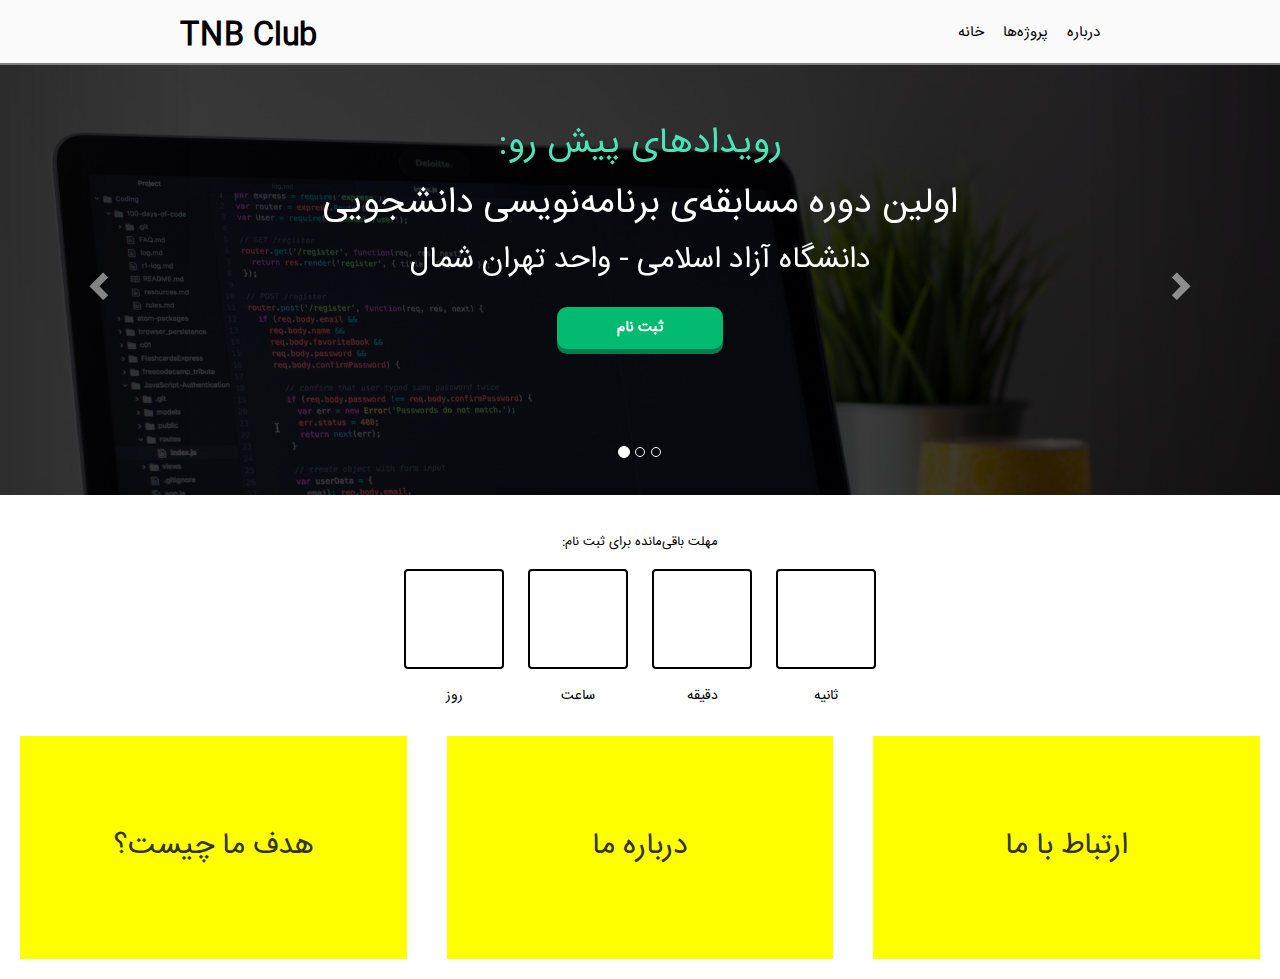
<file: index.html>
<!DOCTYPE html>
<html lang="en">

<head>
    <meta charset="UTF-8">
    <meta name="viewport" content="width=device-width, initial-scale=1.0">
    <meta http-equiv="X-UA-Compatible" content="ie=edge">
    <title>TNB Club</title>
    <link rel="shortcut icon" href="assets/images/iau.png">

    <link rel="stylesheet" href="https://maxcdn.bootstrapcdn.com/bootstrap/3.4.0/css/bootstrap.min.css">
    <script src="https://ajax.googleapis.com/ajax/libs/jquery/3.3.1/jquery.min.js"></script>
    <script src="https://maxcdn.bootstrapcdn.com/bootstrap/3.4.0/js/bootstrap.min.js"></script>

    <link rel="stylesheet" href="assets/css/style.css">
    <style>


    .footer-col{

    display:flex;
    background-color: none;
    }


.footer-col >div
{
    flex: 1;
  background-color:yellow;
  margin :20px;
  padding:90px;
  font-size:30px;
  text-align: center;

}

</style>
</head>

<body id="landing">

    <header class="main-header-css">

        <h1 id="logo"><a id="link-logo" href="index.html">TNB Club</a></h1>

        <!-- Hamburger icon HTML  -->
        <div class="ham-container" onclick="hamIcon(this)">
            <div class="bar1"></div>
            <div class="bar2"></div>
            <div class="bar3"></div>
        </div>

        <nav class="main-menu-items">
            <ul id="main-menu-ul">
                <li class="main-menu-links"> <a href="index.html">خانه</a> </li>
                <li class="main-menu-links"> <a href="projects.html">پروژه‌ها</a> </li>
                <li class="main-menu-links"> <a href="about.html">درباره</a> </li>
            </ul>
        </nav>

    </header>




    <main class="landing-image" id="main-content">

        <div id="carousel-example" class="carousel slide" data-ride="carousel">
            <ol class="carousel-indicators">
                <li data-target="#carousel-example" data-slide-to="0" class="active"></li>
                <li data-target="#carousel-example" data-slide-to="1"></li>
                <li data-target="#carousel-example" data-slide-to="2"></li>
            </ol>

            <div class="carousel-inner">
                <div class="item active">
                        <div class="eventsGen">
                                <h1 id="events">:رویداد‌های پیش رو</h1>

                                <h1 id="current-event">اولین دوره مسابقه‌ی برنامه‌نویسی دانشجویی</h1>

                                <h2 class='specpadding' id="current-event">دانشگاه آزاد اسلامی - واحد تهران شمال</h2>

                                <button onclick="location.href='enroll.html'" id="enroll">ثبت نام</button>

                             
                            </div>
                </div>

                <div class="item">

                        <div class="eventsGen">
                                <h1 id="events">:رویداد‌های پیش رو</h1>

                                <h1 id="current-event">اولین دوره مسابقه‌ی برنامه‌نویسی دانشجویی</h1>

                                <h2 class='specpadding' id="current-event">دانشگاه آزاد اسلامی - واحد تهران شمال</h2>

                                <button onclick="location.href='enroll.html'" id="enroll">ثبت نام</button>


                            </div>
                </div>

                <div class="item">

                        <div class="eventsGen">
                                <h1 id="events">:رویداد‌های پیش رو</h1>

                                <h1 id="current-event">اولین دوره مسابقه‌ی برنامه‌نویسی دانشجویی</h1>

                                <h2 class='specpadding' id="current-event">دانشگاه آزاد اسلامی - واحد تهران شمال</h2>

                                <button onclick="location.href='enroll.html'" id="enroll">ثبت نام</button>


                            </div>
                </div>
            </div>

            <a class="left carousel-control" href="#carousel-example" data-slide="prev">
                <span class="glyphicon glyphicon-chevron-left"></span>
            </a>
            <a class="right carousel-control" href="#carousel-example" data-slide="next">
                <span class="glyphicon glyphicon-chevron-right"></span>
            </a>
        </div>

    </main>

    <div class="timer-section">

        <div class="timer">

            <h4 id="timer-text">:مهلت باقی‌مانده برای ثبت نام</h4>

            <div class="clock">

                <div class="clock-part">
                    <div class="dhm" id="days">

                        <p class="numz" id="days-num"></p>

                    </div>
                    <p class=clock-part-title>روز</p>

                </div>

                <div class="clock-part">
                    <div class="dhm" id="hours">

                        <p class="numz" id="hours-num"></p>

                    </div>

                    <p class=clock-part-title>ساعت</p>
                </div>

                <div class="clock-part">
                    <div class="dhm" id="minutes">

                        <p class="numz" id="minutes-num"></p>

                    </div>
                    <p class=clock-part-title>دقیقه</p>

                </div>

                <div class="clock-part">
                    <div class="dhm" id="seconds">

                        <p class="numz" id="seconds-num"></p>

                    </div>
                    <p class=clock-part-title>ثانیه</p>

                </div>
            </div>

        </div>
    </div>


<div class="footer-col">
  <div class="footer-title1"> هدف ما چیست؟</div>
  <div class="footer-title2">درباره ما  </div>
  <div class="footer-title3">ارتباط با ما  </div>
 </div>



    <!-- <footer>
        Copyright © 2019 TNBClub
    </footer> -->

    <script src="assets/scripts/clock.js"></script>
    <script src="assets/scripts/hamicon.js"></script>


    <script>
     $('.carousel').carousel({
      interval: 15000
     });
    </script>

</body>

</html>
</file>
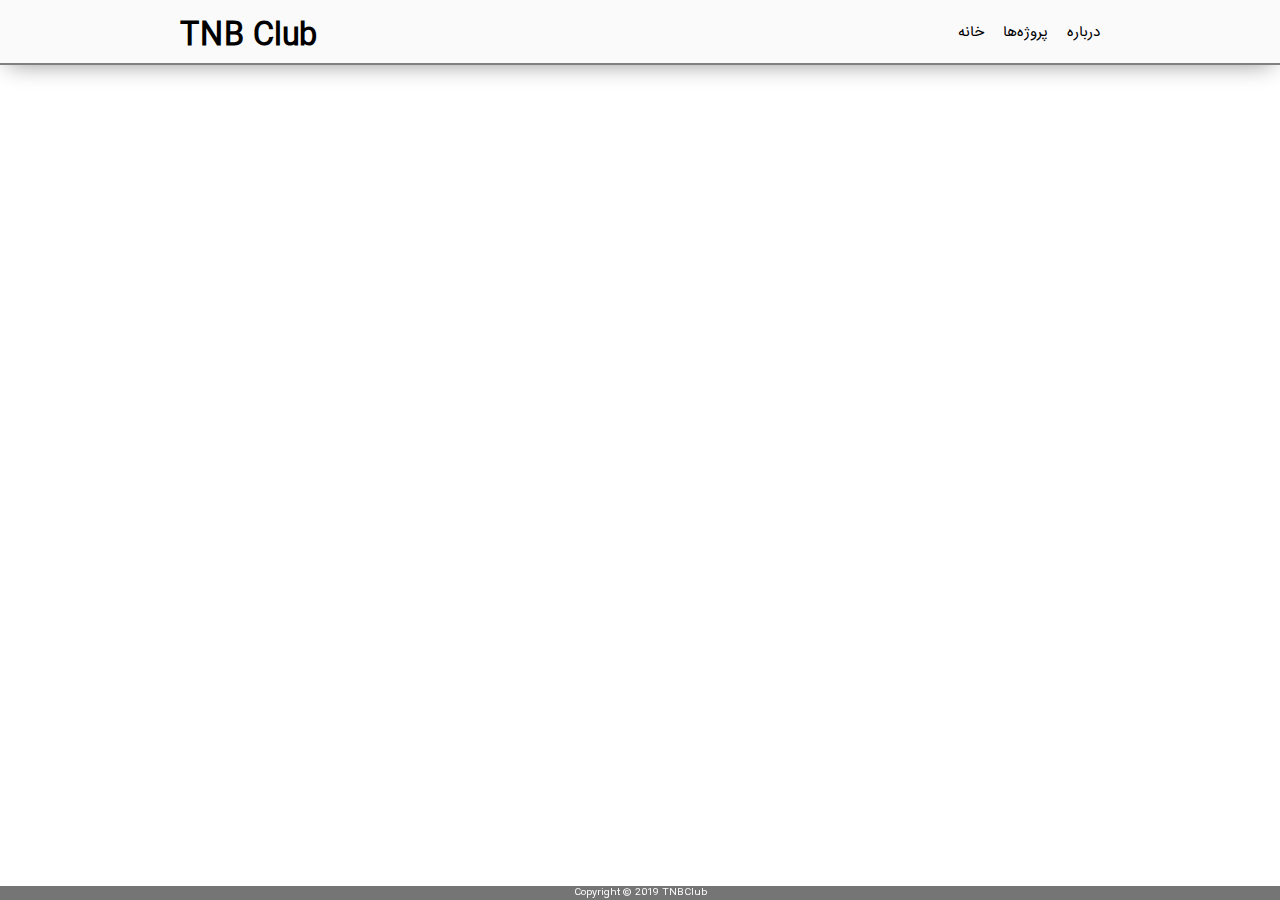
<file: about.html>
<!DOCTYPE html>
<html lang="en">
<head>
    <meta charset="UTF-8">
    <meta name="viewport" content="width=device-width, initial-scale=1.0">
    <meta http-equiv="X-UA-Compatible" content="ie=edge">
    <title>TNB Club</title>
    <link rel="shortcut icon" href="assets/images/iau.png">

    <link rel="stylesheet" href="https://maxcdn.bootstrapcdn.com/bootstrap/3.4.0/css/bootstrap.min.css">
    <script src="https://ajax.googleapis.com/ajax/libs/jquery/3.3.1/jquery.min.js"></script>
    <script src="https://maxcdn.bootstrapcdn.com/bootstrap/3.4.0/js/bootstrap.min.js"></script>

    
    <link rel="stylesheet" href="assets/css/style.css">
</head>
<body>
    <header class="main-header-css">
            <h1 id="logo"><a id="link-logo" href="index.html">TNB Club</a></h1>


            <!-- Hamburger icon HTML -->
            <div class="ham-container " onclick="hamIcon(this)">
                <div class="bar1"></div>
                <div class="bar2"></div>
                <div class="bar3"></div>
            </div>


            <nav class="main-menu-items">
                <ul  id="main-menu-ul">
                    <li class="main-menu-links"> <a href="index.html">خانه</a> </li>
                    <li class="main-menu-links"> <a href="projects.html">پروژه‌ها</a> </li>
                    <li class="main-menu-links"> <a href="about.html">درباره</a> </li>
                </ul>
            </nav>

    </header>

    <main id="main-content">

	<h2 id="current-event">درباره</h2>

    </main>


<footer>
Copyright © 2019 TNBClub
</footer>

    <script src="assets/scripts/clock.js"></script>
    <script src="assets/scripts/hamicon.js"></script>
</body>
</html>
</file>
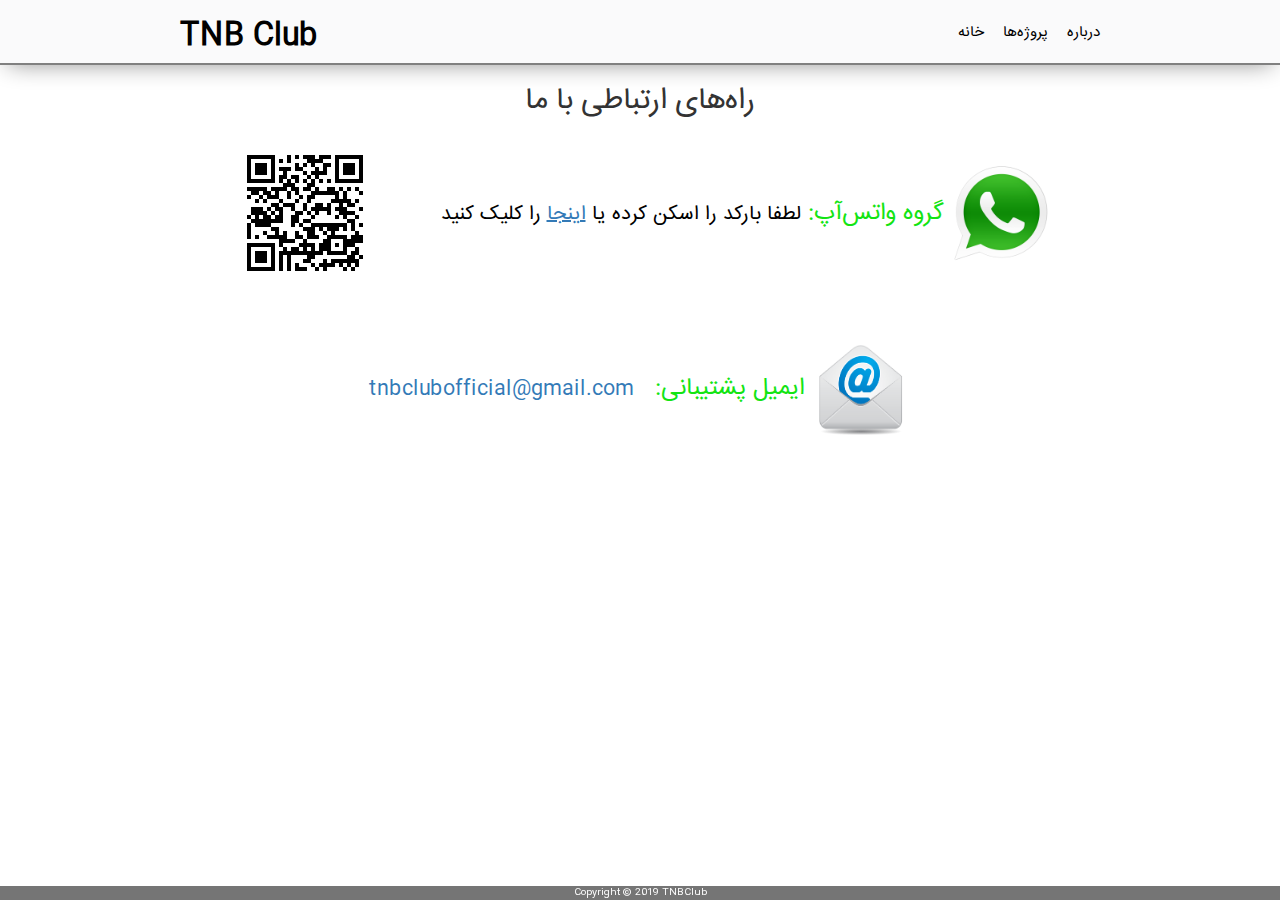
<file: connect.html>
<!DOCTYPE html>
<html lang="en">

<head>
    <meta charset="UTF-8">
    <meta name="viewport" content="width=device-width, initial-scale=1.0">
    <meta http-equiv="X-UA-Compatible" content="ie=edge">
    <title>TNB Club</title>
    <link rel="shortcut icon" href="assets/images/iau.png">

    <link rel="stylesheet" href="https://maxcdn.bootstrapcdn.com/bootstrap/3.4.0/css/bootstrap.min.css">
    <script src="https://ajax.googleapis.com/ajax/libs/jquery/3.3.1/jquery.min.js"></script>
    <script src="https://maxcdn.bootstrapcdn.com/bootstrap/3.4.0/js/bootstrap.min.js"></script>

    <link rel="stylesheet" href="assets/css/style.css">
</head>

<body>
    <header class="main-header-css">
        <h1 id="logo"><a id="link-logo" href="index.html">TNB Club</a></h1>

        <!-- Hamburger icon HTML -->
        <div class="ham-container " onclick="hamIcon(this)">
            <div class="bar1"></div>
            <div class="bar2"></div>
            <div class="bar3"></div>
        </div>

        <nav class="main-menu-items">
            <ul id="main-menu-ul">
                <li class="main-menu-links"> <a href="index.html">خانه</a> </li>
                <li class="main-menu-links"> <a href="projects.html">پروژه‌ها</a> </li>
                <li class="main-menu-links"> <a href="about.html">درباره</a> </li>
            </ul>
        </nav>

    </header>

    <main id="main-content">

        <h2 id="altpagestitle">راه‌های ارتباطی با ما</h2>

        <h3 style="color:#13e413; text-align:right; padding-bottom:30px; direction:rtl;">
          <center>
          <span><img src="assets/images/whatsapp_PNG20.png" alt="whatsup-icon" width="100px" height="100px"></img></span>
          گروه واتس‌آپ:
          <span style="font-size:20px; color:black;">لطفا بارکد را اسکن کرده یا <a href= "https://chat.whatsapp.com/Ip4nW5fidoQ0BRL7daKajy"><u>اینجا</u></a> را کلیک کنید&nbsp;&nbsp;&nbsp;&nbsp;&nbsp;&nbsp;&nbsp;&nbsp;&nbsp;</span>
          <span><img src="assets/images/qr.jpg" alt="QR_code" width="150px" height="150px" id="qr"></img></span>
          </center>
        </h3>

        <h3 style="color:#13e413; text-align:right; padding-bottom:30px; direction:rtl;">
          <center>
          <span><img src="assets/images/email-icon.png" alt="email-icon" width="100px" height="100px"></img></span>
          ایمیل پشتیبانی: &nbsp;
          <span style="font-size:20px; color:black;"><a href="mailto:tnbclubofficial@gmail.com?Subject=Compatition%20Question" target="_top"">  tnbclubofficial@gmail.com </a></span>
          </center>
        </h3>

    </main>

    <!-- <div class="row">

      <div class="col-sm-4">
        <div class="footer-title">هدف مسابقه چیست؟
          <img src="assets/images/target.png" width="50" height="50" alt=""></img>
        </div>
        <div class="footer-content"> این مسابقات با رویکرد شناخت و پرورش دانشجویان باانگیزه، توانمند و بااستعداد در زمینه‌های برنامه‌نویسی و طراحی الگوریتم توسط دانشکده مهندسی برق و کامپیوتر دانشگاه آزاد اسلامی واحد تهران شمال از اسفندماه 1397 برگزار می‌گردد.
          <br> <u><a href="goal.html"> بیشتر بدانید </a></u>
        </div>
      </div>

      <div class="col-sm-4">
        <div class="footer-title">درباره ما
          <img src="assets/images/info.png" width="50" height="50" alt=""></img>
        </div>
        <div class="footer-content"> باشگاه برنامه‌نویسی دانشجویی تهران شمال (TNBClub) در دی‌ماه 1397 به همت استاد سید احسان زادخوش و چند تن از دانشجویان باانگیزه رشته کامپیوتر در این دانشکده تاسیس گردید؛ رویکرد این باشگاه، افزایش کار تیمی و تقویت روحیه همکاری بین دانشجویان و ایجاد انگیزه و حس رقابت در قالب مسابقات و رویدادهای مختلف برنامه‌نویسی و فیلدهای دیگر حوزه فناوری اطلاعات و کامپیوتر است.
          <br> <u><a href="about.html"> بیشتر بدانید </a></u>
        </div>
      </div>

      <div class="col-sm-4">
        <div class="footer-title">ارتباط با ما
          <img src="assets/images/telephone.png" width="50" height="50" alt=""></img>
        </div>
        <div class="footer-content"> برای دریافت آخرین اخبار و اطلاعیه‌ها درمورد این دوره از مسابقات، با ما در ارتباط باشید.
          <br><br>
          <center>
            <div class="connect-icn" id="whatsup-icn" onclick="location.href='https://chat.whatsapp.com/Ip4nW5fidoQ0BRL7daKajy'" onmouseover="addAnimation3()" onmouseleave="removeAnimation3()">
              <img src="assets/images/whatsapp_PNG20.png" width="50" height="50" alt="whatsup-img" id="indie-img"></img>
            </div>
            <div class="connect-icn" id="email-icn" onclick="location.href='mailto:support@tnbclub.ir?Subject=Compatition%20Question'" onmouseover="addAnimation4()" onmouseleave="removeAnimation4()">
              <img src="assets/images/email-icon.png" width="50" height="50" alt="email-img" id="indie-img"></img>
            </div>
          </center>
        </div>
      </div>

    </div> -->

    <footer class="navbar-fixed-bottom">
        Copyright © 2019 TNBClub
    </footer>

    <script src="assets/scripts/hamicon.js"></script>
</body>

</html>
</file>
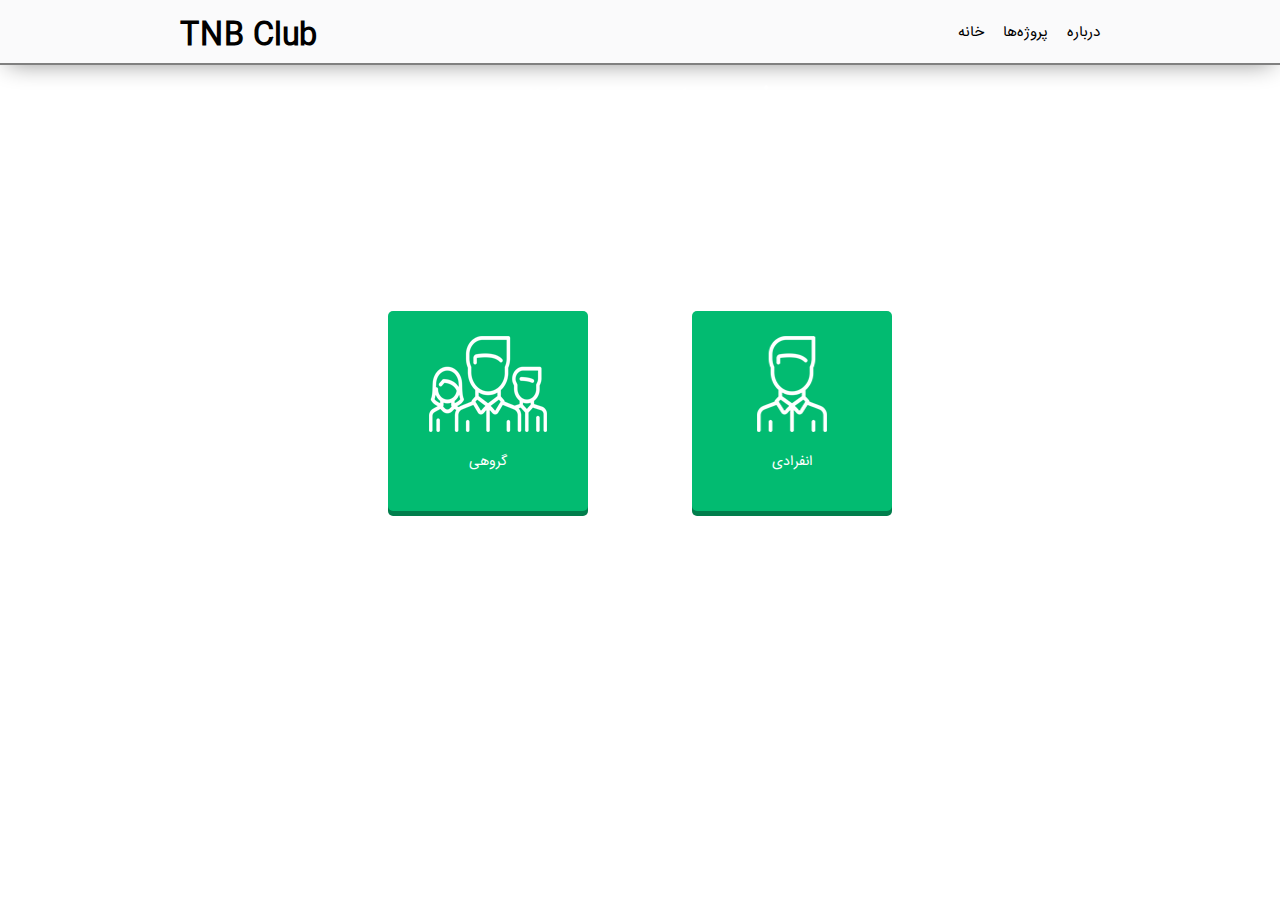
<file: enroll.html>
<!DOCTYPE html>
<html lang="en">
<head>
    <meta charset="UTF-8">
    <meta name="viewport" content="width=device-width, initial-scale=1.0">
    <meta http-equiv="X-UA-Compatible" content="ie=edge">
    <title>TNB Club</title>
    <link rel="shortcut icon" href="assets/images/iau.png">


    <link rel="stylesheet" href="https://maxcdn.bootstrapcdn.com/bootstrap/3.4.0/css/bootstrap.min.css">
    <script src="https://ajax.googleapis.com/ajax/libs/jquery/3.3.1/jquery.min.js"></script>
    <script src="https://maxcdn.bootstrapcdn.com/bootstrap/3.4.0/js/bootstrap.min.js"></script>


    <link rel="stylesheet" href="assets/css/style.css">
    <link rel="stylesheet" href="https://cdnjs.cloudflare.com/ajax/libs/animate.css/3.7.0/animate.min.css">


</head>
<body>

    <header class="main-header-css">
        <h1 id="logo"><a id="link-logo" href="index.html">TNB Club</a></h1>

                <!-- Hamburger icon HTML -->
                <div class="ham-container " onclick="hamIcon(this)">
                    <div class="bar1"></div>
                    <div class="bar2"></div>
                    <div class="bar3"></div>
                </div>

        <nav class="main-menu-items">
            <ul  id="main-menu-ul">
              <li class="main-menu-links"> <a href="index.html">خانه</a> </li>
              <li class="main-menu-links"> <a href="projects.html">پروژه‌ها</a> </li>
              <li class="main-menu-links"> <a href="about.html">درباره</a> </li>
            </ul>
        </nav>

    </header>


    <h1 id="enroll-title">ثبت نام در مسابقه</h1>


<main class="main-enroll">



        <h3 dir="rtl"id="enroll-text">
            لطفا طریقه‌ی شرکت خود را در مسابقه مشخص نمایید:
        </h3>


        <div class="enroll-btn" id="group" onclick="location.href='group.html'" onmouseover="addAnimation()" onmouseleave ="removeAnimation()">

                <img src="assets\images\team.png" alt="" id="indie-img">
                <p>گروهی</p>

        </div>



        <div class="enroll-btn" id="indivisual" onclick="location.href='indivisual.html'" onmouseover="addAnimation2()" onmouseleave ="removeAnimation2()">
                <img src="assets\images\man.png" alt="" id="indie-img">
                <p>انفرادی</p>
        </div>


</main>


<script src="assets\scripts\animations.js"></script>
<script src="assets/scripts/hamicon.js"></script>



<script>

window.onresize = function(event) {
	console.log("x: " + window.innerWidth+"      y: " + window.innerHeight);
}

</script>
</body>


</html>
</file>
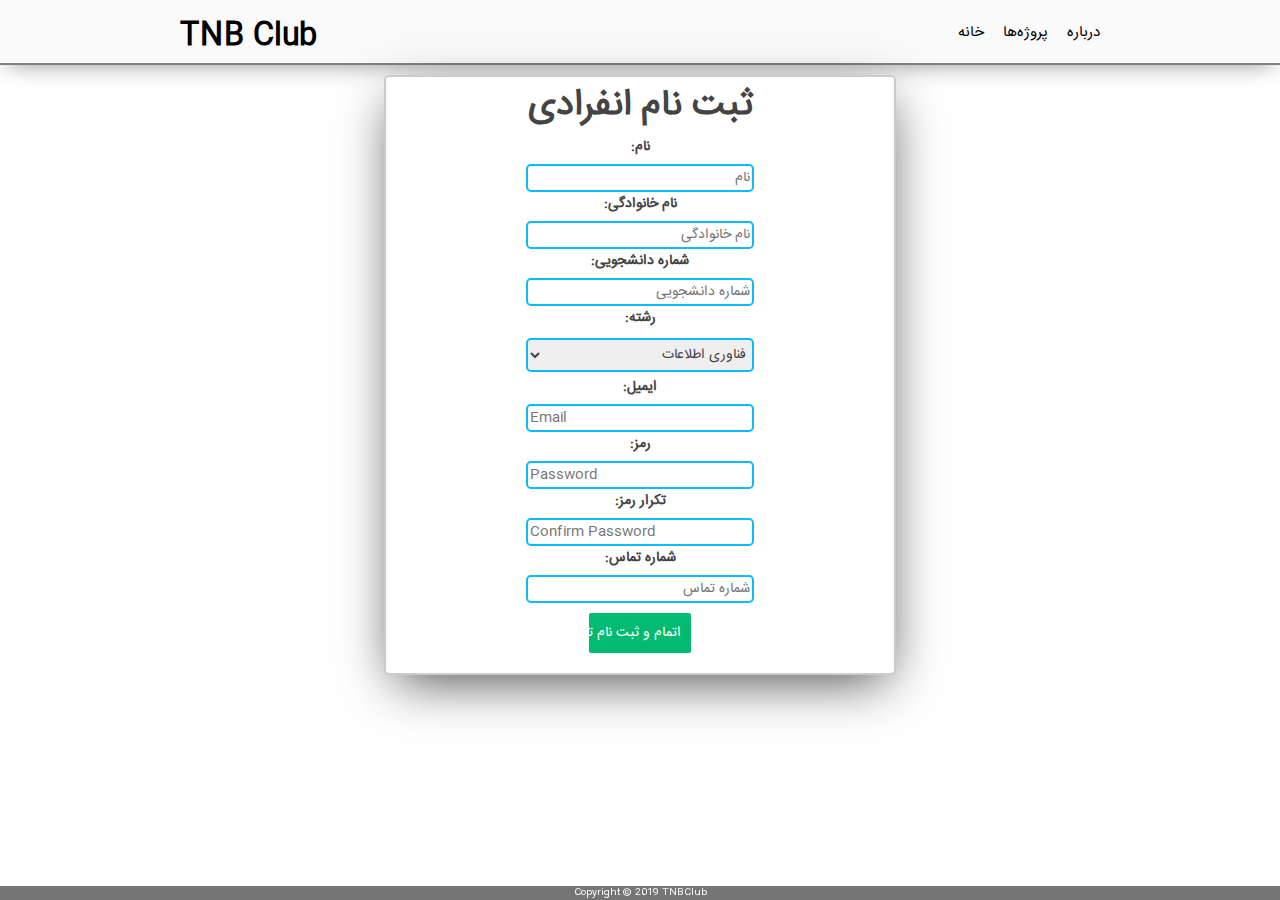
<file: group-last.html>
<!DOCTYPE html>
<html lang="en">
<head>
    <meta charset="UTF-8">
    <meta name="viewport" content="width=device-width, initial-scale=1.0">
    <meta http-equiv="X-UA-Compatible" content="ie=edge">
    <title>TNB Club</title>
    <link rel="shortcut icon" href="assets/images/iau.png">

    <link rel="stylesheet" href="https://maxcdn.bootstrapcdn.com/bootstrap/3.4.0/css/bootstrap.min.css">
    <script src="https://ajax.googleapis.com/ajax/libs/jquery/3.3.1/jquery.min.js"></script>
    <script src="https://maxcdn.bootstrapcdn.com/bootstrap/3.4.0/js/bootstrap.min.js"></script>

    
    <link rel="stylesheet" href="assets/css/style.css">
</head>
<body>
    <header class="main-header-css">
            <h1 id="logo"><a id="link-logo" href="index.html">TNB Club</a></h1>

           <!-- Hamburger icon HTML -->
           <div class="ham-container " onclick="hamIcon(this)">
            <div class="bar1"></div>
            <div class="bar2"></div>
            <div class="bar3"></div>
           </div>

            <nav class="main-menu-items">
                <ul  id="main-menu-ul">
                  <li class="main-menu-links"> <a href="index.html">خانه</a> </li>
                  <li class="main-menu-links"> <a href="projects.html">پروژه‌ها</a> </li>
                  <li class="main-menu-links"> <a href="about.html">درباره</a> </li>
                </ul>
            </nav>


    </header>


    <main class="group-enroll">


        <h1 id="group-enroll-title">ثبت نام انفرادی</h1>

        <form id="group-form" action="">


                <label for="firstname-lable">نام:</label>
                <input type="text" id="firstname-lable" name="firstname" placeholder="نام">


                <label for="lastname-lable" >نام خانوادگی:</label>
                <input type="text" name="lastname" placeholder="نام خانوادگی">

                <label for="studentid-lable">شماره دانشجویی:</label>
                <input type="number" name="student id" placeholder="شماره دانشجویی">

                <label for="field-lable" >رشته:</label>
                    <select id="field-lable" name="field">
                      <option value="IT">	فناوری اطلاعات	</option>
                      <option value="SE">	نرم‌افزار	</option>
                      <option value="HE">	سخت‌افزار	</option>
                      <option value="AR">	معماری	</option>
                      <option value="CO">	عمران	</option>
                      <option value="ME">	مکانیک	</option>

                     </select>

                <label for="email-lable">ایمیل:</label>
                <input type="email" name="student email" placeholder="Email" id="email-lable" dir="ltr">

                <label for="password-lable">رمز:</label>
                <input type="password" name="password" placeholder="Password" id="password-lable" dir="ltr">

                <label for="passwordrepeat-lable">تکرار رمز:</label>
                <input type="password" name="passwordrepeat" placeholder="Confirm Password" id="passwordrepeat-lable" dir="ltr">

                <label for="phonenumber-lable">شماره تماس:</label>
                <input type="number" name="phone number" placeholder="شماره تماس" id="phonenumber-lable">

                <input type="submit" value="اتمام و ثبت نام تیم"id="form-submit-btn">
        </form>


    </main>


    <footer>
        Copyright © 2019 TNBClub
    </footer>


    <script src="assets/scripts/hamicon.js"></script>
</body>

</html>
</file>
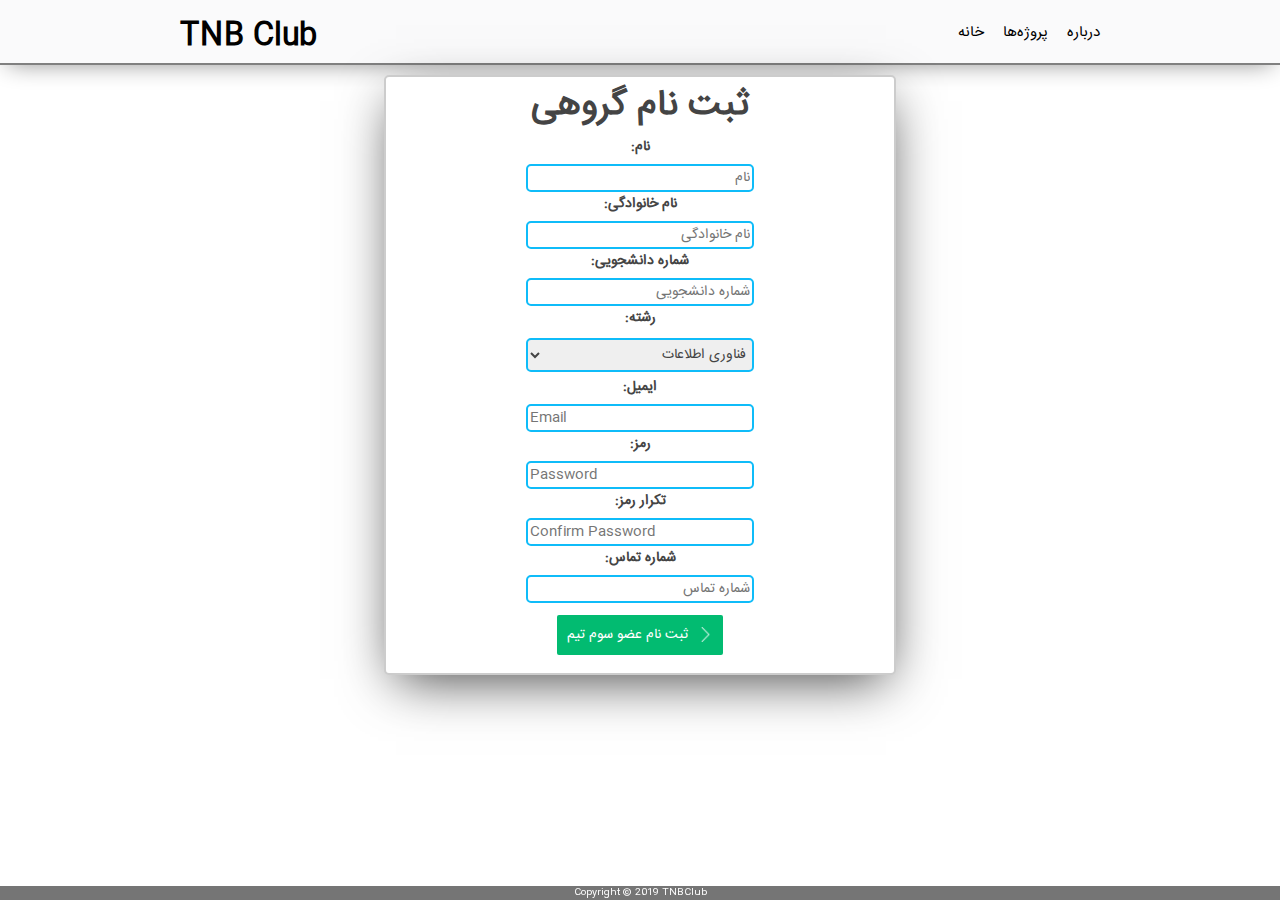
<file: group-second.html>
<!DOCTYPE html>
<html lang="en">
<head>
    <meta charset="UTF-8">
    <meta name="viewport" content="width=device-width, initial-scale=1.0">
    <meta http-equiv="X-UA-Compatible" content="ie=edge">
    <title>TNB Club</title>
    <link rel="shortcut icon" href="assets/images/iau.png">

    <link rel="stylesheet" href="https://maxcdn.bootstrapcdn.com/bootstrap/3.4.0/css/bootstrap.min.css">
    <script src="https://ajax.googleapis.com/ajax/libs/jquery/3.3.1/jquery.min.js"></script>
    <script src="https://maxcdn.bootstrapcdn.com/bootstrap/3.4.0/js/bootstrap.min.js"></script>

    <link rel="stylesheet" href="assets/css/style.css">

</head>
<body>
    <header class="main-header-css">
            <h1 id="logo"><a id="link-logo" href="index.html">TNB Club</a></h1>

           <!-- Hamburger icon HTML -->
           <div class="ham-container " onclick="hamIcon(this)">
            <div class="bar1"></div>
            <div class="bar2"></div>
            <div class="bar3"></div>
        </div>

            <nav class="main-menu-items">
                <ul  id="main-menu-ul">
                  <li class="main-menu-links"> <a href="index.html">خانه</a> </li>
                  <li class="main-menu-links"> <a href="projects.html">پروژه‌ها</a> </li>
                  <li class="main-menu-links"> <a href="about.html">درباره</a> </li>
                </ul>
            </nav>


    </header>


    <main class="group-enroll">



        <h1 id="group-enroll-title">ثبت نام گروهی</h1>

        <form id="group-form" action="">


                <label for="firstname-lable">نام:</label>
                <input type="text" id="firstname-lable" name="firstname" placeholder="نام">


                <label for="lastname-lable" >نام خانوادگی:</label>
                <input type="text" name="lastname" placeholder="نام خانوادگی">

                <label for="studentid-lable">شماره دانشجویی:</label>
                <input type="number" name="student id" placeholder="شماره دانشجویی">

                <label for="field-lable" >رشته:</label>
                    <select id="field-lable" name="field">
                      <option value="IT">	فناوری اطلاعات	</option>
                      <option value="SE">	نرم‌افزار	</option>
                      <option value="HE">	سخت‌افزار	</option>
                      <option value="AR">	معماری	</option>
                      <option value="CO">	عمران	</option>
                      <option value="ME">	مکانیک	</option>

                     </select>

                <label for="email-lable">ایمیل:</label>
                <input type="email" name="student email" placeholder="Email" id="email-lable" dir="ltr">

                <label for="password-lable">رمز:</label>
                <input type="password" name="password" placeholder="Password" id="password-lable" dir="ltr">

                <label for="passwordrepeat-lable">تکرار رمز:</label>
                <input type="password" name="passwordrepeat" placeholder="Confirm Password" id="passwordrepeat-lable" dir="ltr">

                <label for="phonenumber-lable">شماره تماس:</label>
                <input type="number" name="phone number" placeholder="شماره تماس" id="phonenumber-lable">

                <button  type="submit" id="form-submit-btn"><img src="assets\images\next.png" id="form-button-image">ثبت نام عضو سوم تیم</button>
        </form>


    </main>


    <footer>
        Copyright © 2019 TNBClub
    </footer>


    <script src="assets/scripts/hamicon.js"></script>
</body>

</html>
</file>
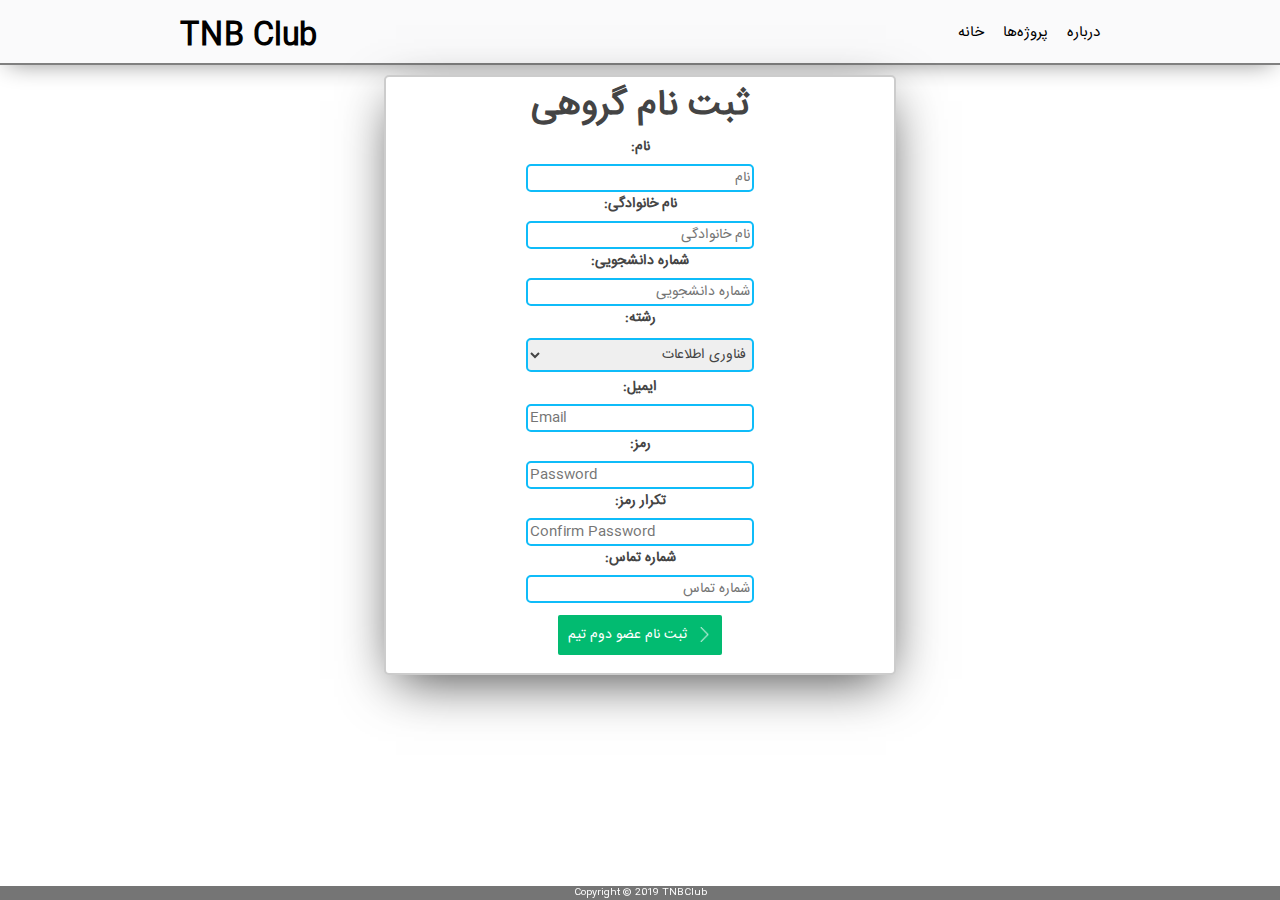
<file: group.html>
<!DOCTYPE html>
<html lang="en">
<head>
    <meta charset="UTF-8">
    <meta name="viewport" content="width=device-width, initial-scale=1.0">
    <meta http-equiv="X-UA-Compatible" content="ie=edge">
    <title>TNB Club</title>
    <link rel="shortcut icon" href="assets/images/iau.png">
   
   
    <link rel="stylesheet" href="https://maxcdn.bootstrapcdn.com/bootstrap/3.4.0/css/bootstrap.min.css">
    <script src="https://ajax.googleapis.com/ajax/libs/jquery/3.3.1/jquery.min.js"></script>
    <script src="https://maxcdn.bootstrapcdn.com/bootstrap/3.4.0/js/bootstrap.min.js"></script>
   
    <link rel="stylesheet" href="assets/css/style.css">
</head>
<body>
    
    <header class="main-header-css">
            <h1 id="logo"><a id="link-logo" href="index.html">TNB Club</a></h1>

           <!-- Hamburger icon HTML -->
            <div class="ham-container " onclick="hamIcon(this)">
                <div class="bar1"></div>
                <div class="bar2"></div>
                <div class="bar3"></div>
            </div>

            <nav class="main-menu-items">
                <ul  id="main-menu-ul">
                  <li class="main-menu-links"> <a href="index.html">خانه</a> </li>
                  <li class="main-menu-links"> <a href="projects.html">پروژه‌ها</a> </li>
                  <li class="main-menu-links"> <a href="about.html">درباره</a> </li>
                </ul>
            </nav>


    </header>


    <main class="group-enroll">


        <!-- <a href="enroll.html" class="previous-page" dir="">&#8249; بازگشت</a> -->
        
        <h1 id="group-enroll-title">

            
            ثبت نام گروهی


            
         </h1>


        <form id="group-form" action="">


                <label for="firstname-lable">نام:</label>
                <input type="text" id="firstname-lable" name="firstname" placeholder="نام">


                <label for="lastname-lable" >نام خانوادگی:</label>
                <input type="text" name="lastname" placeholder="نام خانوادگی">

                <label for="studentid-lable">شماره دانشجویی:</label>
                <input type="number" name="student id" placeholder="شماره دانشجویی">

                <label for="field-lable" >رشته:</label>
                    <select id="field-lable" name="field">
                      <option value="IT">	فناوری اطلاعات	</option>
                      <option value="SE">	نرم‌افزار	</option>
                      <option value="HE">	سخت‌افزار	</option>
                      <option value="AR">	معماری	</option>
                      <option value="CO">	عمران	</option>
                      <option value="ME">	مکانیک	</option>

                     </select>

                <label for="email-lable">ایمیل:</label>
                <input type="email" name="student email" placeholder="Email" id="email-lable" dir="ltr">

                <label for="password-lable">رمز:</label>
                <input type="password" name="password" placeholder="Password" id="password-lable" dir="ltr">

                <label for="passwordrepeat-lable">تکرار رمز:</label>
                <input type="password" name="passwordrepeat" placeholder="Confirm Password" id="passwordrepeat-lable" dir="ltr">

                <label for="phonenumber-lable">شماره تماس:</label>
                <input type="number" name="phone number" placeholder="شماره تماس" id="phonenumber-lable">

                <button  type="submit" id="form-submit-btn"><img src="assets\images\next.png" id="form-button-image">ثبت نام عضو دوم تیم</button>
        </form>


    </main>





    <footer>
        Copyright © 2019 TNBClub
    </footer>
    <script src="assets/scripts/hamicon.js"></script>
</body>

</html>
</file>
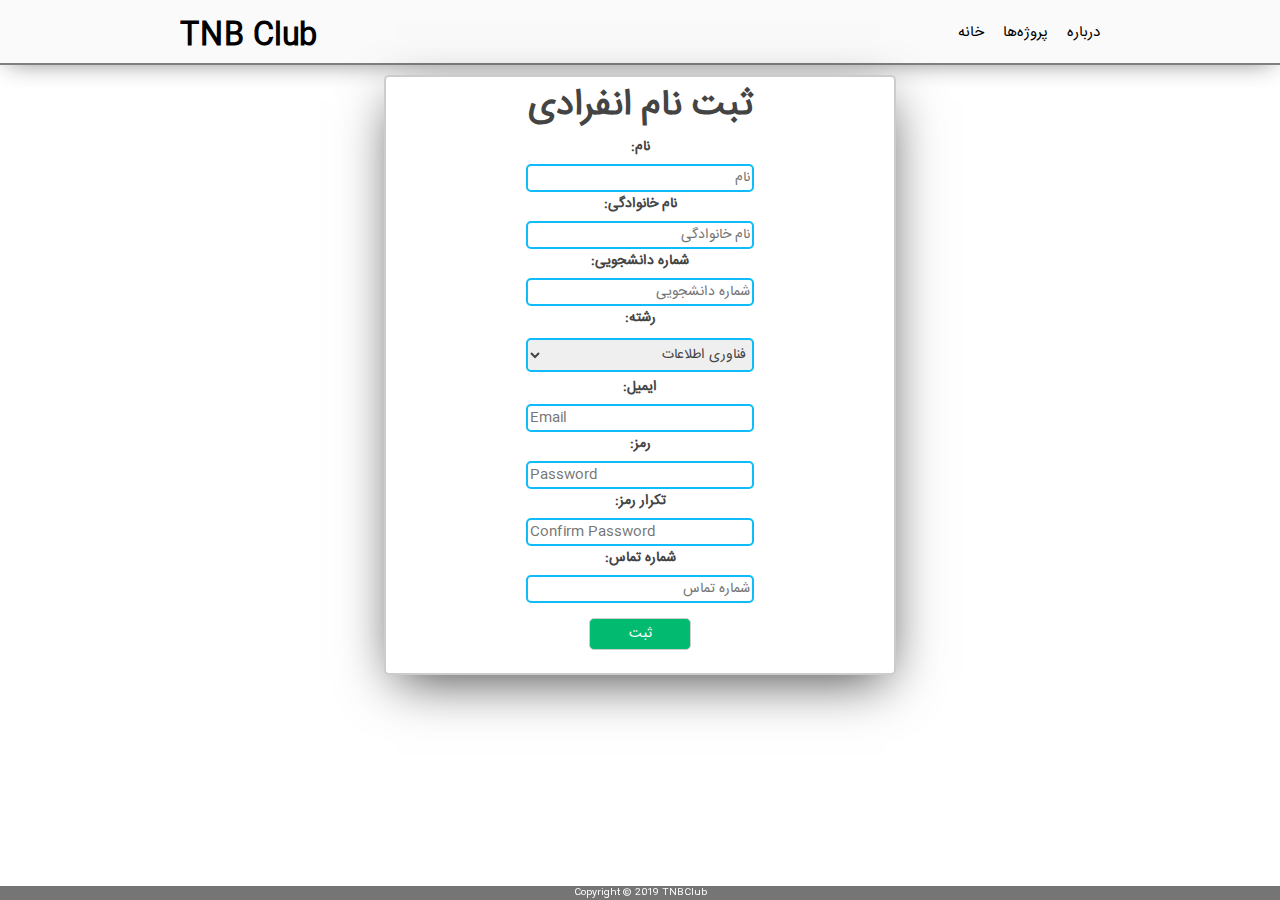
<file: indivisual.html>
<!DOCTYPE html>
<html lang="en">
<head>
    <meta charset="UTF-8">
    <meta name="viewport" content="width=device-width, initial-scale=1.0">
    <meta http-equiv="X-UA-Compatible" content="ie=edge">
    <title>TNB Club</title>
    <link rel="shortcut icon" href="assets/images/iau.png">

    <link rel="stylesheet" href="https://maxcdn.bootstrapcdn.com/bootstrap/3.4.0/css/bootstrap.min.css">
    <script src="https://ajax.googleapis.com/ajax/libs/jquery/3.3.1/jquery.min.js"></script>
    <script src="https://maxcdn.bootstrapcdn.com/bootstrap/3.4.0/js/bootstrap.min.js"></script>

    
    <link rel="stylesheet" href="assets/css/style.css">
</head>
<body>
    <header class="main-header-css">
            <h1 id="logo"><a id="link-logo" href="index.html">TNB Club</a></h1>

             <!-- Hamburger icon HTML -->
             <div class="ham-container " onclick="hamIcon(this)">
                <div class="bar1"></div>
                <div class="bar2"></div>
                <div class="bar3"></div>
            </div>

            <nav class="main-menu-items">
                <ul  id="main-menu-ul">
                  <li class="main-menu-links"> <a href="index.html">خانه</a> </li>
                  <li class="main-menu-links"> <a href="projects.html">پروژه‌ها</a> </li>
                  <li class="main-menu-links"> <a href="about.html">درباره</a> </li>
                </ul>
            </nav>


    </header>




    <main class="group-enroll">


            <h1 id="group-enroll-title">ثبت نام انفرادی</h1>

            <form id="group-form" action="">


                    <label for="firstname-lable">نام:</label>
                    <input type="text" id="firstname-lable" name="firstname" placeholder="نام">


                    <label for="lastname-lable" >نام خانوادگی:</label>
                    <input type="text" name="lastname" placeholder="نام خانوادگی">

                    <label for="studentid-lable">شماره دانشجویی:</label>
                    <input type="number" name="student id" placeholder="شماره دانشجویی">

                    <label for="field-lable" >رشته:</label>
                        <select id="field-lable" name="field">
                          <option value="IT">	فناوری اطلاعات	</option>
                          <option value="SE">	نرم‌افزار	</option>
                          <option value="HE">	سخت‌افزار	</option>
                          <option value="AR">	معماری	</option>
                          <option value="CO">	عمران	</option>
                          <option value="ME">	مکانیک	</option>

                         </select>

                    <label for="email-lable">ایمیل:</label>
                    <input type="email" name="student email" placeholder="Email" id="email-lable" dir="ltr">

                    <label for="password-lable">رمز:</label>
                    <input type="password" name="password" placeholder="Password" id="password-lable" dir="ltr">

                    <label for="passwordrepeat-lable">تکرار رمز:</label>
                    <input type="password" name="passwordrepeat" placeholder="Confirm Password" id="passwordrepeat-lable" dir="ltr">

                    <label for="phonenumber-lable">شماره تماس:</label>
                    <input type="number" name="phone number" placeholder="شماره تماس" id="phonenumber-lable">

                    <input type="submit" value="ثبت">
            </form>


        </main>



        <footer>
            Copyright © 2019 TNBClub
            </footer>


    <script src="assets/scripts/hamicon.js"></script>





</body>

</html>
</file>
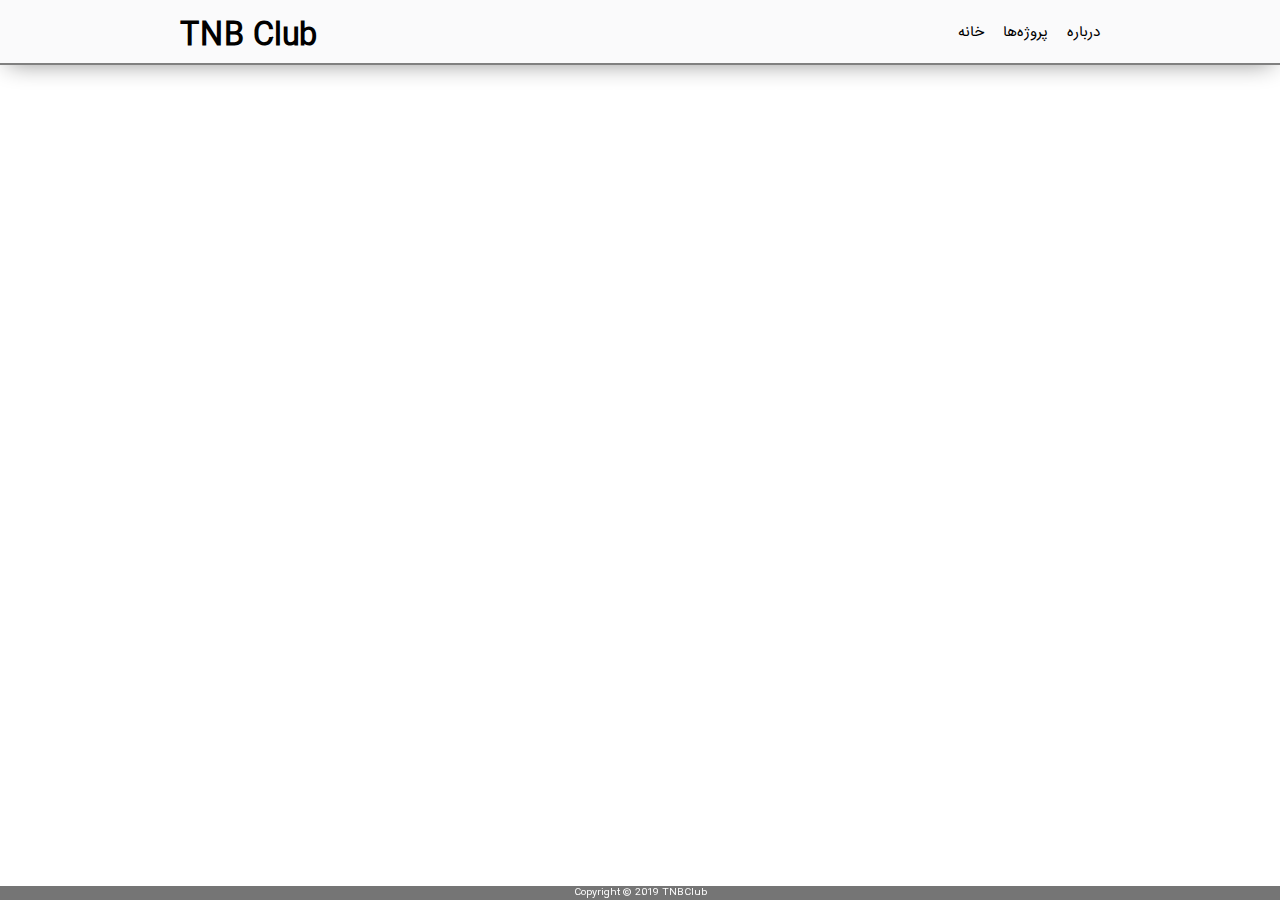
<file: projects.html>
<!DOCTYPE html>
<html lang="en">
<head>
    <meta charset="UTF-8">
    <meta name="viewport" content="width=device-width, initial-scale=1.0">
    <meta http-equiv="X-UA-Compatible" content="ie=edge">
    <title>TNB Club</title>
    <link rel="shortcut icon" href="assets/images/iau.png">

    <link rel="stylesheet" href="https://maxcdn.bootstrapcdn.com/bootstrap/3.4.0/css/bootstrap.min.css">
    <script src="https://ajax.googleapis.com/ajax/libs/jquery/3.3.1/jquery.min.js"></script>
    <script src="https://maxcdn.bootstrapcdn.com/bootstrap/3.4.0/js/bootstrap.min.js"></script>
    
    <link rel="stylesheet" href="assets/css/style.css">
</head>
<body>
    <header class="main-header-css">
            <h1 id="logo"><a id="link-logo" href="index.html">TNB Club</a></h1>


            <!-- Hamburger icon HTML -->
            <div class="ham-container " onclick="hamIcon(this)">
                <div class="bar1"></div>
                <div class="bar2"></div>
                <div class="bar3"></div>
            </div>


            <nav class="main-menu-items">
                <ul  id="main-menu-ul">
                    <li class="main-menu-links"> <a href="index.html">خانه</a> </li>
                    <li class="main-menu-links"> <a href="projects.html">پروژه‌ها</a> </li>
                    <li class="main-menu-links"> <a href="about.html">درباره</a> </li>
                </ul>
            </nav>

    </header>

    <main id="main-content">

      <h2 id="current-event">لیست پروژه‌های موجود</h2>

    </main>


<footer>
Copyright © 2019 TNBClub
</footer>

    <script src="assets/scripts/clock.js"></script>
    <script src="assets/scripts/hamicon.js"></script>
</body>
</html>
</file>
<file: assets/css/style.css>
@font-face{
    font-family: IRANSans;
    src: url('fonts/IRANSansWeb.ttf') 
}
*{
    margin: 0;
    padding: 0;
    box-sizing: border-box;
    font-family: IRANSans;
}


footer{
    position: fixed;
    left: 0;
    bottom: 0;
    width: 100%;
    background: rgba(83, 83, 83 ,0.8);
    color: white;
    text-align: center;
    font-size: 10px;
}
/* .landingimage{
    background: url('../images/mainimage.jpeg') no-repeat center center fixed;
    -webkit-background-size: cover;
    -moz-background-size: cover;
    -o-background-size: cover;
    background-size: cover;
    
} */
header{
    background: #FAFAFB;
}

body{
    /* background: url("../images/main-bg.png") 0px 0px repeat rgb(4, 21, 39);
    background-position:0px -30px; */
}

.landing-image{
    
    background: url('../images/bg5.jpg') no-repeat center center fixed;
    -webkit-background-size: cover;
    -moz-background-size: cover;
    -o-background-size: cover;
    background-size: cover;
    
}

.main-header-css{
    border-bottom: 2px solid grey;
    -webkit-box-shadow: 0px 6px 25px -8px rgba(0,0,0,0.48);
    -moz-box-shadow: 0px 6px 25px -8px rgba(0,0,0,0.48);
    box-shadow: 0px 6px 25px -8px rgba(0,0,0,0.48);
}
.main-header-css::after{
    content: '';
    display:table;
    clear: both;
}
.main-menu-items{
    display: inline-block;
}
#logo{
    margin-left: 180px;
    float: left;
    color:black;
    font-size: 30px;
    font-weight: bold;
}
.main-menu-items{
    float: right;
    margin-right: 180px;
    margin-top: 22px;
    display: inline-block;
    font-size: 15px;
}
#main-menu-ul{
    margin: 0;
    padding: 0;
    list-style-type: none;
}
.main-menu-links{
    display: inline;
    padding-left: 15px;
}
#link-logo{
    text-decoration: none;
    color: black;
}
#link-logo:visited{
    color: black;
}
.main-menu-links a {
    color: black;
    text-decoration: none;
}
.main-menu-links a:hover {
    color: rgb(26, 194, 96);
    text-decoration: none;
}
/* #main-content{
    clear: both;
}
*/


#main-content {

    text-align: center;
    display: block;
    width: 100%;

}

/*Carousel*/

.carousel{
    height: 430px;

    background-color:rgba(0, 0, 0, 0.75);


}


.carousel-control.left, .carousel-control.right {
    /* background-image:none !important;
    filter:none !important; */

 }

 .carousel-control.left:hover, .carousel-control.right:hover{
     
 }


 .carousel-control.left:active, .carousel-control.right:active{
    color:black;

 }

 .carousel-control.left:focus, .carousel-control.right:focus{
    color:none;

 }

.glyphicon:focus,.glyphicon:active{
    color:black;
}




 
/*Carousel End*/
.eventsGen{
    padding-top: 40px;
    padding-bottom: 20px;
}

/*events*/
#events{
    color:#4BE4B8;
}
#current-event{
    margin-top: 20px;
   /* color: #444444;
    */
    color: white;
}
/* .specpadding{
    padding-bottom: 40px;
} */
/*events END*/
#enroll{
    margin-top:20px;
   /* background-color: #53B9BE;
    */
    background-color:  #02bb71;
    box-shadow: 0 5px #017e4c;
    color:white;
    font-size: 15px;
    font-weight: 700;
    text-decoration: none;
    padding: 10px 60px;
    border: none;
    border-radius: 10px;
    cursor: pointer;
}
#enroll:hover{
    background-color:  #04995d !important;
    box-shadow: 0 3px #017e4c;
}
#enroll:focus{
    outline: none;
}
.timer{
    text-align: center;
    margin-top:40px;
}
#timer-text{
    margin-top: 25px;
    color: black;
    font-size: 13px;
}
.clock{
    margin-top: 10px;
}
.clock-part{
    display: inline-block;
}
.clock-part-title{
    color: black;
}
.dhm{
    width: 100px;
    height: 100px;
    border: 2px solid black;
    border-radius: 4px;
    margin: 10px;
    display: inline-block;
    font-family: 'Courier New', Courier, monospace;
    font-weight: bold;
}
.numz{
   /* color: #4BE4B8;
    */
    color: black;
    font-family: 'Courier New', Courier, monospace;
    font-size: 40px;
    padding-top: 20px;
}
/* .timer-buttom{
    color: white;
    margin-right: 62px;
}
.timer-buttom ul li{
    display: inline-block;
    padding-left:70px 
}
*/
#clock-title{
    font-size: 15px;
    color:#444444;
}
.dot {
    height: 25px;
    width: 25px;
    border: 2px solid #444444;
    border-radius: 50%;
    display: inline-block;
}
/*ham-icon*/
.hamburger-icon{
    display: none;
}
.ham-container {
    display: none;
    cursor: pointer;
}
.bar1, .bar2, .bar3 {
    width: 35px;
    height: 5px;
    background-color: #333;
    margin: 6px 0;
    transition: 0.4s;
}
.change .bar1 {
    -webkit-transform: rotate(-45deg) translate(-9px, 6px);
    transform: rotate(-45deg) translate(-9px, 6px);
}
.change .bar2 {
   opacity: 0;
}
.change .bar3 {
    -webkit-transform: rotate(45deg) translate(-8px, -8px);
    transform: rotate(45deg) translate(-8px, -8px);
}
/*ham icon end*/
/*enroll page styling*/

.enroll-wrap{
    padding-top: 50px;
   height: calc(100% + 20%);
}



#enroll-title{
    font-family: IRANSans;
    text-align: center;
    font-weight: 600;
    color: #ffffff;
}
#enroll-text{
    padding-bottom: 50px;
    text-align: center;
    color: #ffffff;
}
.main-enroll{
    margin-top: 100px;
    width: 100%;
    text-align: center;
    overflow: visible;
}
.enroll-btn{
    display: inline-block;
    background: #02bb71;
    margin:0px 50px;
    width: 200px;
    height: 200px;
    border-radius: 5px;
    box-shadow: 0 5px #017e4c;
    cursor: pointer;
    color: white;
}
#indie-img{
    margin-top: 5px;
}
/*enrolling forms*/
.group-enroll{
    background: white;
    width: 40%;
    margin: 10px auto;
    height: 600px;
    border: 2px solid #ccc;
    border-radius: 5px;
    -webkit-box-shadow: 1px 15px 51px -11px rgba(0,0,0,0.75);
    -moz-box-shadow: 1px 15px 51px -11px rgba(0,0,0,0.75);
    box-shadow: 1px 15px 51px -11px rgba(0,0,0,0.75);
}
/* .previous-page{
    position: absolute;
    background-color: rgb(255, 61, 61);
    color: white;
    text-decoration: none;
    padding: 5px 10px;
    border-radius: 20%;
    margin-top: 8px;
    margin-left: 20px;
} */
/* .previous-page:hover{
    background-color: rgb(255, 27, 27);
    color: white;
}
*/
#group-enroll-title{
    text-align: center;
    color: #444444;
    margin-top: 10px;
    font-weight: bold;
}
#group-form{
    margin-top: 2px;
    text-align: center;
    direction: rtl;
    color:#444444;
}
input {
    width: 10%;
    display: block;
}
input:focus{
    outline: none;
}
input[type=text] {
    width: 45%;
    margin: 2px auto;
    box-sizing: border-box;
    border-radius: 5px;
    border: 2px solid #0fbcf9;
    padding: 2px;
}
/*INPUT TYPE NUMBER*/
input[type=number] {
    width: 45%;
    margin: 2px auto;
    box-sizing: border-box;
    border-radius: 5px;
    border: 2px solid #0fbcf9;
    padding: 2px;
}
input[type=number]::-webkit-outer-spin-button, input[type=number]::-webkit-inner-spin-button {
    -webkit-appearance: none;
    margin: 0;
}
input[type=number] {
    -moz-appearance:textfield;
}
/*END TYPE NUMBER*/
input[type=email] {
    width: 45%;
    margin: 2px auto;
    box-sizing: border-box;
    border-radius: 5px;
    border: 2px solid #0fbcf9;
    padding: 2px;
}
input[type=password] {
    width: 45%;
    margin: 2px auto;
    box-sizing: border-box;
    border-radius: 5px;
    border: 2px solid #0fbcf9;
    padding: 2px;
}

input[type=submit] {
    color:white;
    background: #02bb71;
    width: 20%;
    margin: 15px auto;
    box-sizing: border-box;
    border-radius: 5px;
    border: 1px solid rgb(207, 207, 207);
    padding: 5px;
    cursor: pointer;
}
input[type=submit]:hover{
    background: #069159;
}

select{
    display: block;
    width: 45%;
    margin: 5px auto;
    box-sizing: border-box;
    border-radius: 5px;
    border: 2px solid #0fbcf9;
    padding: 2px;
}

select:focus{
    outline: none;
}
#form-submit-btn{
    margin-top: 10px;
    background-color: #02bb71;
    color:white;
    text-decoration: none;
    padding: 10px 50px;
    border: none;
    border-radius: 2px;
    cursor: pointer;
    padding: 10px;
}

#form-submit-btn:hover{
    background-color: #069159;
}
#form-button-image{
    display: table-cell;
    vertical-align: middle;
    width:15px;
    height: 15px;
    margin-left: 10px;
    float:right;
    margin-top: 2px;
}
/*enrolling forms end*/
/*NormalCss End*/
/*---------------------------------------------------------*/
/*---------------------------------------------------------*/
/*---------------------------------------------------------*/
/*---------------------------------------------------------*/
/*---------------------------------------------------------*/
/*---------------------------------------------------------*/
/* media section */
@media only screen and (max-width: 1150px) {
   /* body{
        background:red;
   }
    */
    #logo {
        margin-left: 100px;
        float: left;
   }
    .main-menu-items{
        display: inline-block;
   }
    .main-menu-items{
        float: right;
        margin-right: 100px;
   }
    .group-enroll{
        width: 80%;
        margin: 20px auto;
        height: 600px;
        border: 2px solid #ccc;
        border-radius: 5px;
        -webkit-box-shadow: 1px 15px 51px -11px rgba(0,0,0,0.75);
        -moz-box-shadow: 1px 15px 51px -11px rgba(0,0,0,0.75);
        box-shadow: 1px 15px 51px -11px rgba(0,0,0,0.75);
   }
}
@media only screen and (max-width: 900px) {
   /* body{
        background:blue;
   }
    */
    #logo {
        margin-left: 20px;
        float: left;
   }
    .main-menu-items{
        display: inline-block;
   }
    .main-menu-items{
        float: right;
        margin-right: 20px;
   }
    .group-enroll{
        width: 90%;
        margin: 20px auto;
        height: 600px;
        border: 2px solid #ccc;
        border-radius: 5px;
        -webkit-box-shadow: 1px 15px 51px -11px rgba(0,0,0,0.75);
        -moz-box-shadow: 1px 15px 51px -11px rgba(0,0,0,0.75);
        box-shadow: 1px 15px 51px -11px rgba(0,0,0,0.75);
   }
}
/*clock and enroll breaks*/
@media only screen and (max-width: 620px) {
   /* body {
        background-color: green;
   }
    */
    #logo {
        margin-left: 20px;
        float: left;
   }
    .main-menu-items{
        display: none;
   }
    .main-menu-items{
        float: right;
        margin-right: 50px;
   }
   /*Clock Mobile*/
    #timer-text{
        margin-top: 40px;
   }
    .clock{
        margin-top: 20px;
   }
    .dhm{
        display: block;
        width: 70px;
        height: 70px;
        border: 2px solid white;
        border-radius: 4px;
        margin: 10px;
        color: white;
        font-family: 'Courier New', Courier, monospace;
        font-size: 10px;
        font-weight: bold;
        display: inline-block;
   }
    #clock-title{
        font-size: 15px;
        color:#444444;
   }
   /*End Clock Resize*/
   /*Enroll Resize 620px*/
    #enroll-title{
        text-align: center;
        margin-top: 30px;
   }
    #enroll-text{
        padding-bottom: 50px;
        text-align: center;
   }
    .main-enroll{
        margin-top: 50px;
        width: 100%;
        text-align: center;
   }
    .enroll-btn{
        display: inline-block;
        /* background: #54B9BF; */
        background:#02bb71;
        margin:0px 10px;
        width:140px;
        height: 140px;
        border-radius: 5px;
        -webkit-box-shadow: 0px 10px 5px 0px rgba(0,0,0,0.75);
        -moz-box-shadow: 0px 10px 5px 0px rgba(0,0,0,0.75);
        box-shadow: 0px 10px 5px 0px rgba(0,0,0,0.75);
        cursor: pointer;
        color: white;
   }
    #indie-img{
        margin-top: 5px;
        width: 100px;
        height:100px;
   }
   /*ham-icon*/
    .ham-container {
        display: inline-block;
        cursor: pointer;
        float: right;
        margin-top: 10px;
        margin-right: 15px;
   }
    .bar1, .bar2, .bar3 {
        width: 35px;
        height: 5px;
        background-color: #02bb71;
        margin: 6px 0;
        transition: 0.4s;
   }
    .change .bar1 {
        -webkit-transform: rotate(-45deg) translate(-9px, 6px);
        transform: rotate(-45deg) translate(-9px, 6px);
   }
    .change .bar2 {
       opacity: 0;
   }
    .change .bar3 {
        -webkit-transform: rotate(45deg) translate(-8px, -8px);
        transform: rotate(45deg) translate(-8px, -8px);
   }
   /*ham icon end*/
    .group-enroll{
        width: 90%;
        margin: 20px auto;
        height: 600px;
        border: 2px solid #ccc;
        border-radius: 5px;
        -webkit-box-shadow: 1px 15px 51px -11px rgba(0,0,0,0.75);
        -moz-box-shadow: 1px 15px 51px -11px rgba(0,0,0,0.75);
        box-shadow: 1px 15px 51px -11px rgba(0,0,0,0.75);
   }
}
/*Mobile*/
@media only screen and (max-width: 460px) {
   /* body {
        background-color: cyan;
   }
    */
    #logo {
        margin-left: 10px;
        float: left;
   }
    .main-menu-items{
        display: none;
   }
    .main-menu-links{
        display: inline;
   }
    #main-menu-ul{
        text-align: center;
        padding-right: 50px;
        list-style-type: none;
   }
    .main-menu-links{
        margin-top:10px;
        text-align: center;
        display: block;
        border-bottom: 1px solid #ccc;
        width: 100%;
        padding-left: 0px;
        margin-bottom: 5px;
   }
   /*Clock Mobile*/
    #timer-text{
        margin-top: 40px;
   }
    .clock{
        margin-top: 20px;
   }
    .dhm{
        display: block;
        width: 61px;
        height: 70px;
        border: 2px solid white;
        border-radius: 4px;
        margin: 5px;
        color: white;
        font-family: 'Courier New', Courier, monospace;
        font-size: 30px;
        font-weight: bold;
        display: inline-block;
   }
    #clock-title{
        font-size: 15px;
        color:#444444;
   }
   /*End Clock Resize*/
   /*--------------------------------------*/
   /*enroll resize mobile*/
    #enroll-title{
        text-align: center;
        margin-top: 10px;
   }
    #enroll-text{
        padding-bottom: 50px;
        text-align: center;
   }
    .main-enroll{
        margin-top: 50px;
        width: 100%;
        text-align: center;
   }
    .main-enroll h3{
        font-size: 17px;
   }
    .enroll-btn{
        display: inline-block;
        background: #02bb71;
        margin:0px 10px;
        width:140px;
        height: 140px;
        border-radius: 5px;
        -webkit-box-shadow: 0px 10px 5px 0px rgba(0,0,0,0.75);
        -moz-box-shadow: 0px 10px 5px 0px rgba(0,0,0,0.75);
        box-shadow: 0px 10px 5px 0px rgba(0,0,0,0.75);
        cursor: pointer;
        color: white;
   }
    #indie-img{
        margin-top: 5px;
        width: 100px;
        height:100px;
   }
   /*ham-icon*/
    .ham-container {
        display: inline-block;
        cursor: pointer;
        float: right;
        margin-top: 10px;
        margin-right: 10px;
   }
    .bar1, .bar2, .bar3 {
        width: 35px;
        height: 5px;
        background-color: #02bb71;
        margin: 6px 0;
        transition: 0.4s;
   }
    .change .bar1 {
        -webkit-transform: rotate(-45deg) translate(-9px, 6px);
        transform: rotate(-45deg) translate(-9px, 6px);
   }
    .change .bar2 {
       opacity: 0;
   }
    .change .bar3 {
        -webkit-transform: rotate(45deg) translate(-8px, -8px);
        transform: rotate(45deg) translate(-8px, -8px);
   }
   /*ham icon end*/
   /*enroll page styling*/
    .previous-page{
        position: absolute;
        font-size: 9px;
        text-decoration: none;
        padding: 5px 10px;
        border-radius: 20%;
        margin-top: 18px;
        margin-left: 2px;
   }
    #enroll-title{
        text-align: center;
        margin-top: 10px;
   }
    #enroll-text{
        padding-bottom: 50px;
        text-align: center;
   }
    .main-enroll{
        margin-top: 100px;
        width: 100%;
        text-align: center;
   }
    .enroll-btn{
        display: inline-block;
        background: #02bb71;
        margin:0px 10px;
        width: 140px;
        height: 140px;
        border-radius: 5px;
        -webkit-box-shadow: 0px 10px 5px 0px rgba(0,0,0,0.75);
        -moz-box-shadow: 0px 10px 5px 0px rgba(0,0,0,0.75);
        box-shadow: 0px 10px 5px 0px rgba(0,0,0,0.75);
        cursor: pointer;
        color: white;
   }
    #indie-img{
        margin-top: 5px;
   }
   /*enrolling forms*/
    .group-enroll{
        width: 90%;
        margin: 20px auto;
        height: 600px;
        border: 2px solid #ccc;
        border-radius: 5px;
        -webkit-box-shadow: 1px 15px 51px -11px rgba(0,0,0,0.75);
        -moz-box-shadow: 1px 15px 51px -11px rgba(0,0,0,0.75);
        box-shadow: 1px 15px 51px -11px rgba(0,0,0,0.75);
   }
    #group-enroll-title h1{
        text-align: center;
   }
    #group-form{
        margin-top: 20px;
        text-align: center;
        direction: rtl;
   }
   /* input {
       /* width: 10%;
        display: block;
   }
    input[type=text] {
        width: 50%;
        margin: 10px auto;
        box-sizing: border-box;
   }
    enrolling forms end */
   /*inputs mobile*/
    #group-form{
        margin-top: 0px;
        text-align: center;
        direction: rtl;
        color:#444444;
   }
    input {
        width: 10%;
        display: block;
   }
    input[type=text] {
        width: 45%;
        margin: 2px auto;
        box-sizing: border-box;
        border-radius: 5px;
        border: 2px solid #0fbcf9;
        padding: 2px;
   }
   /*INPUT TYPE NUMBER*/
    input[type=number] {
        width: 45%;
        margin: 2px auto;
        box-sizing: border-box;
        border-radius: 5px;
        border: 2px solid #0fbcf9;
        padding: 2px;
   }
    input[type=number]::-webkit-outer-spin-button, input[type=number]::-webkit-inner-spin-button {
        -webkit-appearance: none;
        margin: 0;
   }
    input[type=number] {
        -moz-appearance:textfield;
   }
   /*END TYPE NUMBER*/
    input[type=email] {
        width: 45%;
        margin: 2px auto;
        box-sizing: border-box;
        border-radius: 5px;
        border: 2px solid #0fbcf9;
        padding: 2px;
   }
    input[type=password] {
        width: 45%;
        margin: 2px auto;
        box-sizing: border-box;
        border-radius: 5px;
        border: 2px solid #0fbcf9;
        padding: 2px;
   }
    input[type=submit] {
        color:white;
        background: #02bb71;
        width: 20%;
        margin: 10px auto;
        box-sizing: border-box;
        border-radius: 5px;
        border: 1px solid rgb(207, 207, 207);
        padding: 2px;
        cursor: pointer;
   }
    select{
        display: block;
        width: 45%;
        margin: 5px auto;
        box-sizing: border-box;
        border-radius: 5px;
        border: 2px solid #0fbcf9;
        padding: 2px;
   }
    #form-submit-btn{
        margin-top: 5px;
        margin-bottom: 50px;
        /* background-color: #05c46b; */
        background-color: #02bb71;
        color:white;
        text-decoration: none;
        padding: 10px 50px;
        border: none;
        border-radius: 2px;
        cursor: pointer;
        padding: 10px;
   }
    #form-button-image{
        display: table-cell;
        vertical-align: middle;
        width:15px;
        height: 15px;
        margin-left: 10px;
        float:right;
        margin-top: 2px;
   }
}
@media only screen and (max-width: 325px) {
   /* body {
        background-color: cyan;
   }
    */
    #logo {
        margin-left: 10px;
        float: left;
   }
    .main-menu-items{
        display: none;
   }
    #main-menu-ul{
        margin-top: 30px;
        margin-right:50px;
        text-align: center;
        padding-right: 10px;
        list-style-type: none;
   }
    .main-menu-links{
        margin-top:10px;
        text-align: center;
        display: block;
        border-bottom: 1px solid #ccc;
        width: 100% 
   }
   /*Clock Mobile*/
    #timer-text{
        margin-top: 40px;
   }
    .clock{
        margin-top: 20px;
   }
    .dhm{
        display: block;
        width: 55px;
        height: 70px;
        border: 2px solid white;
        border-radius: 4px;
        margin: 5px;
        color: white;
        font-family: 'Courier New', Courier, monospace;
        font-size: 30px;
        font-weight: bold;
        display: inline-block;
   }
    #clock-title{
        font-size: 15px;
        color:#444444;
   }
   /*End Clock Resize*/
   /*--------------------------------------*/
   /*enroll resize mobile*/
    #enroll-title{
        text-align: center;
        margin-top: 10px;
   }
    #enroll-text{
        padding-bottom: 0px;
        text-align: center;
   }
    .main-enroll{
        margin-top: 50px;
        width: 100%;
        text-align: center;
   }
    .main-enroll h3{
        font-size: 17px;
   }
    .enroll-btn{
        display: inline-block;
        background: #02bb71;
        margin:0px 10px;
        width:120px !important;
        height: 120px !important;
        border-radius: 5px;
        -webkit-box-shadow: 1px 15px 51px -11px rgba(0,0,0,0.75);
        -moz-box-shadow: 1px 15px 51px -11px rgba(0,0,0,0.75);
        box-shadow: 1px 15px 51px -11px rgba(0,0,0,0.75);
        cursor: pointer;
        color: white;
   }
    #indie-img{
        margin-top: 2px ;
        width: 80px;
        height:80px;
   }
   /*ham-icon*/
    .ham-container {
        display: inline-block;
        cursor: pointer;
        float: right;
        margin-top: 4px;
        margin-right: 5px;
   }
    .bar1, .bar2, .bar3 {
        width: 35px;
        height: 5px;
        background-color: #02bb71;
        margin: 6px 0;
        transition: 0.4s;
   }
    .change .bar1 {
        -webkit-transform: rotate(-45deg) translate(-9px, 6px);
        transform: rotate(-45deg) translate(-9px, 6px);
   }
    .change .bar2 {
       opacity: 0;
   }
    .change .bar3 {
        -webkit-transform: rotate(45deg) translate(-8px, -8px);
        transform: rotate(45deg) translate(-8px, -8px);
   }
   /*ham icon end*/
   /*enroll page styling*/
    .previous-page{
        position: absolute;
        font-size: 5px;
        text-decoration: none;
        padding: 5px 10px;
        border-radius: 20%;
        margin-top: 18px;
        margin-left: 0px;
   }
    #enroll-title{
        text-align: center;
        margin-top: 10px;
   }
    #enroll-text{
        padding-bottom: 50px;
        text-align: center;
   }
    .main-enroll{
        margin-top: 100px;
        width: 100%;
        text-align: center;
   }
    .enroll-btn{
        display: inline-block;
        background: #02bb71;
        margin:0px 10px;
        width: 140px;
        height: 140px;
        border-radius: 5px;
        -webkit-box-shadow: 0px 10px 5px 0px rgba(0,0,0,0.75);
        -moz-box-shadow: 0px 10px 5px 0px rgba(0,0,0,0.75);
        box-shadow: 0px 10px 5px 0px rgba(0,0,0,0.75);
        cursor: pointer;
        color: white;
   }
    #indie-img{
        margin-top: 5px;
   }
   /*enrolling forms*/
    .group-enroll{
        width: 90%;
        margin: 20px auto;
        height: 600px;
        border: 2px solid #ccc;
        border-radius: 5px;
        -webkit-box-shadow: 1px 15px 51px -11px rgba(0,0,0,0.75);
        -moz-box-shadow: 1px 15px 51px -11px rgba(0,0,0,0.75);
        box-shadow: 1px 15px 51px -11px rgba(0,0,0,0.75);
   }
   /* #group-enroll-title{
        text-align: center;
   }
    #group-form{
        margin-top: 20px;
        text-align: center;
        direction: rtl;
   }
    */
   /* input {
        width: 10%;
        display: block;
   }
    input[type=text] {
        width: 50%;
        margin: 10px auto;
        box-sizing: border-box;
   }
    */
   /*enrolling forms end*/
   /*inputs mobile*/
    #group-form{
        margin-top: 0px;
        text-align: center;
        direction: rtl;
        color:#444444;
   }
    input {
        width: 10%;
        display: block;
   }
    input[type=text] {
        width: 45%;
        margin: 2px auto;
        box-sizing: border-box;
        border-radius: 5px;
        border: 2px solid #4BE4B8;
        padding: 2px;
   }
   /*INPUT TYPE NUMBER*/
    input[type=number] {
        width: 45%;
        margin: 2px auto;
        box-sizing: border-box;
        border-radius: 5px;
        border: 2px solid #4BE4B8;
        padding: 2px;
   }
    input[type=number]::-webkit-outer-spin-button, input[type=number]::-webkit-inner-spin-button {
        -webkit-appearance: none;
        margin: 0;
   }
    input[type=number] {
        -moz-appearance:textfield;
   }
   /*END TYPE NUMBER*/
    input[type=email] {
        width: 45%;
        margin: 2px auto;
        box-sizing: border-box;
        border-radius: 5px;
        border: 2px solid #4BE4B8;
        padding: 2px;
   }
    input[type=password] {
        width: 45%;
        margin: 2px auto;
        box-sizing: border-box;
        border-radius: 5px;
        border: 2px solid #4BE4B8;
        padding: 2px;
   }
    input[type=submit] {
        color:white;
        background: #02bb71;
        width: 20%;
        margin: 10px auto;
        box-sizing: border-box;
        border-radius: 5px;
        border: 1px solid rgb(207, 207, 207);
        padding: 2px;
        cursor: pointer;
   }
    select{
        display: block;
        width: 45%;
        margin: 5px auto;
        box-sizing: border-box;
        border-radius: 5px;
        border: 2px solid #4BE4B8;
        padding: 2px;
   }
    #form-submit-btn{
        margin-top: 5px;
        margin-bottom: 50px;
        background-color: #53B9BE;
        color:white;
        text-decoration: none;
        padding: 10px 50px;
        border: none;
        border-radius: 2px;
        cursor: pointer;
        padding: 10px;
   }
    #form-button-image{
        display: table-cell;
        vertical-align: middle;
        width:15px;
        height: 15px;
        margin-left: 10px;
        float:right;
        margin-top: 2px;
   }
}
</file>
